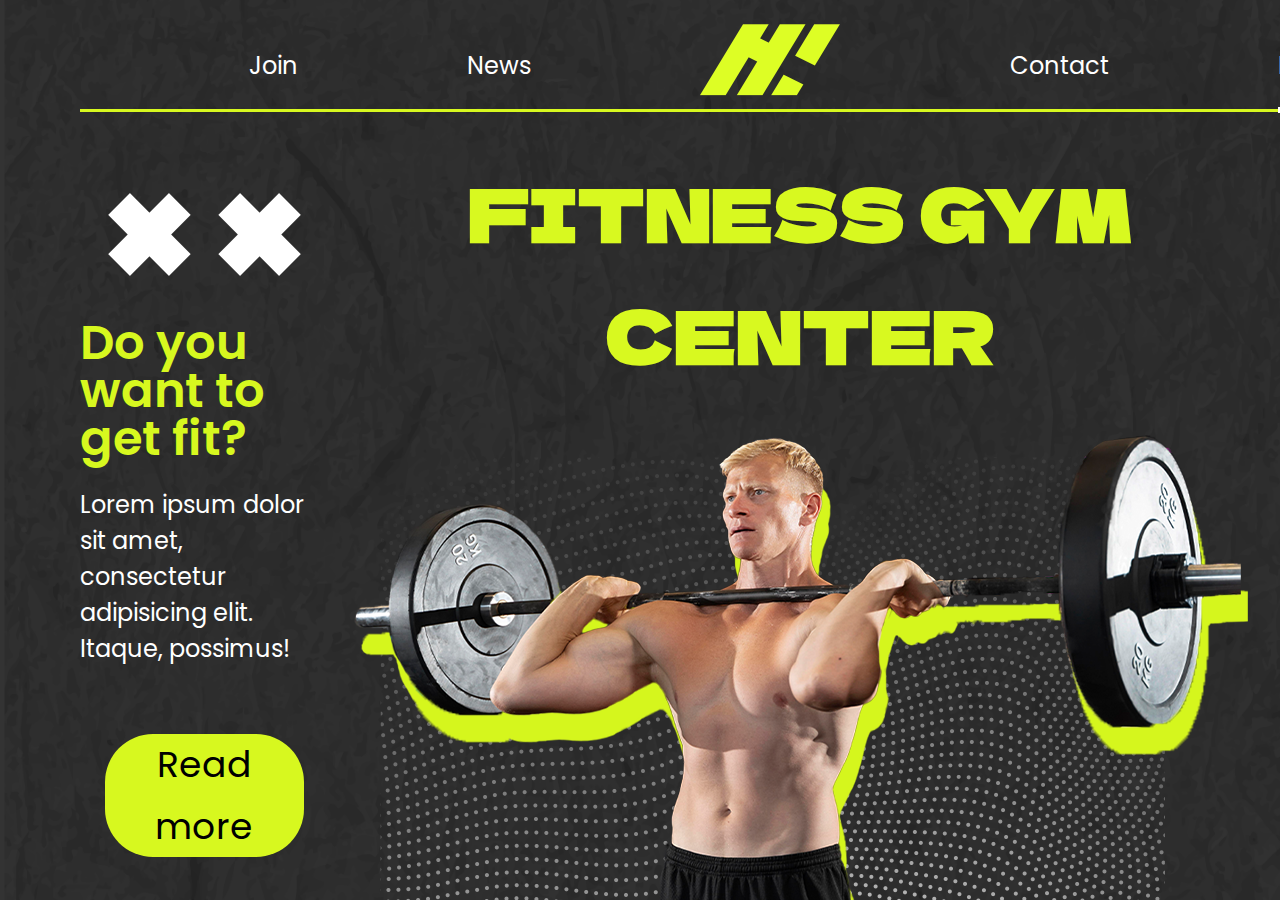
<file: index.html>
<!DOCTYPE html>
<html lang="en">
<head>
	<link rel="preconnect" href="https://fonts.googleapis.com">
	<link rel="preconnect" href="https://fonts.gstatic.com" crossorigin>
	<link href="https://fonts.googleapis.com/css2?family=Dela+Gothic+One&family=Montserrat:wght@300;400;500;700&family=Poppins:wght@400;500;600;700&display=swap" rel="stylesheet">
	<link rel="stylesheet" href="style.css">
	<meta charset="UTF-8">
	<title>GymFit</title>
</head>
<body>
	<div class="page">
			<header class="header">
					<div class="header-container">
						<a class="header-nav-link" href="join.html">Join</a>
						<a class="header-nav-link" href="news.html">News</a>
						<div class="header-logo">
							<img src="img/logo.png" alt="">
						</div>
						<a class="header-nav-link" href="contacts.html">Contact</a>
						<a class="header-nav-link active" href="index.html">Home</a>
					</div>
			</header>

			<main class="content">
				<div class="side-bar">
					<img src="img/xx.png" alt="">
					<div class="sidebar-container left_container">
						<h2 class="subtitle">Do you want to get fit?</h2>
						<p class="text">Lorem ipsum dolor sit amet, consectetur adipisicing elit. Itaque, possimus!</p>
					</div>
					<a class="sidebar-btn" href="news.html">Read more</a>
				</div>

				<div class="central-container">
					<div class="intro-title">
						<h1 class="title">FITNESS GYM<br>CENTER</h1>
					</div>
					<img class=fitness-photo" src="img/fitness_photo.png" alt="">
				</div>
				<div class="side-bar">
					<img src="img/arrow.png" alt="">
					<div class="sidebar-container right-container">
						<h2 class="subtitle">Start training today</h2>
						<p class="text">Lorem ipsum dolor sit amet, consectetur adipisicing elit. Itaque, possimus!</p>
					</div>
					<a class="sidebar-btn" href="join.html">Join now</a>
				</div>
			</main>
	</div><!- Page ->

</body>
</html>
</file>
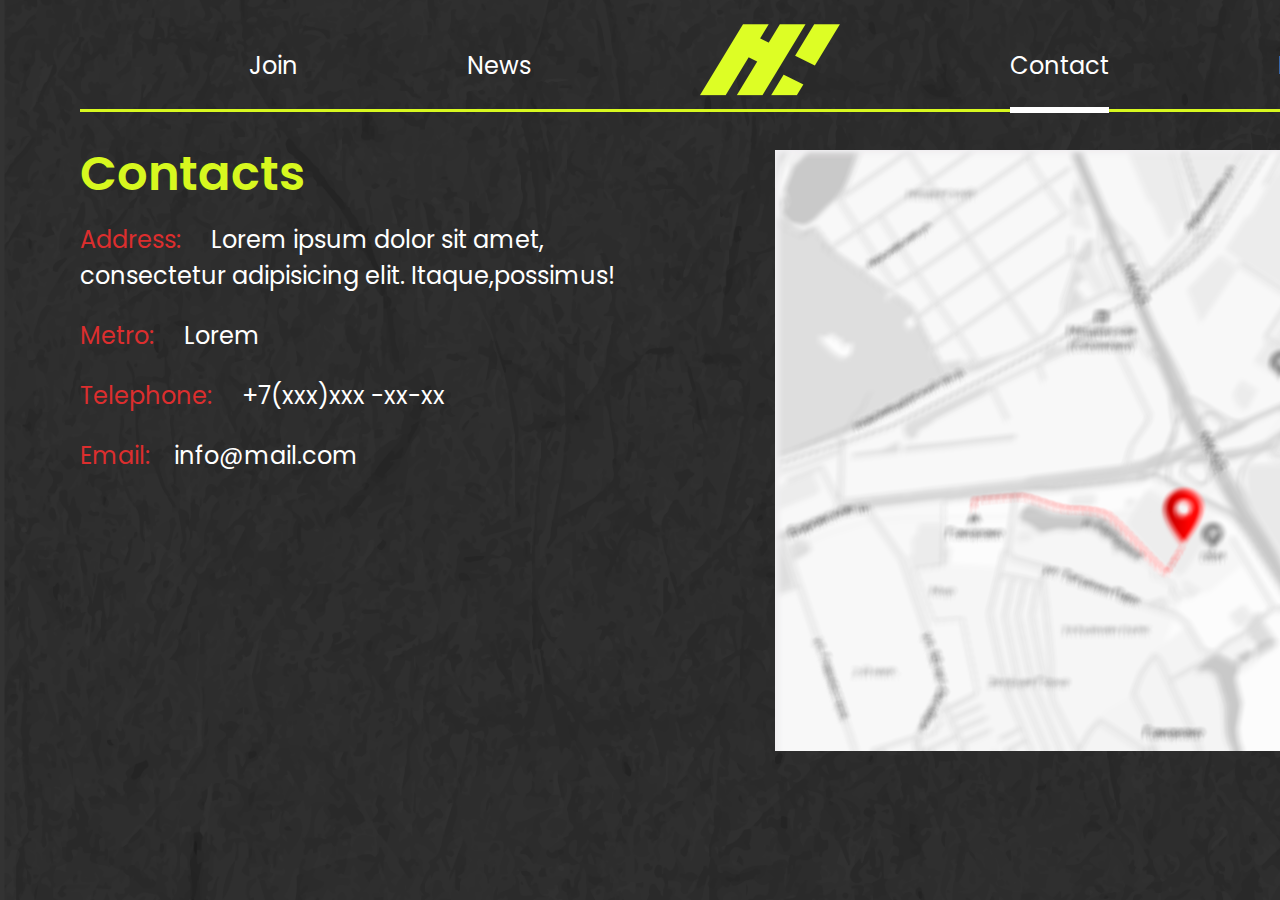
<file: contacts.html>
<!DOCTYPE html>
<html lang="en">
<head>
	<link rel="preconnect" href="https://fonts.googleapis.com">
	<link rel="preconnect" href="https://fonts.gstatic.com" crossorigin>
	<link href="https://fonts.googleapis.com/css2?family=Dela+Gothic+One&family=Montserrat:wght@300;400;500;700&family=Poppins:wght@400;500;600;700&display=swap" rel="stylesheet">
	<link rel="stylesheet" href="style.css">
	<meta charset="UTF-8">
	<title>GymFit</title>
</head>
<body>
	<div class="page">
			<header class="header">
					<div class="header-container">
						<a class="header-nav-link" href="join.html">Join</a>
						<a class="header-nav-link" href="news.html">News</a>
						<div class="header-logo">
							<img src="img/logo.png" alt="">
						</div>
						<a class="header-nav-link active" href="contacts.html">Contact</a>
						<a class="header-nav-link" href="index.html">Home</a>
					</div>
			</header>

			<main class="content-contacts">
				<div class="sidebar">
					<h2 class="subtitle">Contacts</h2>
					<p class="text"><span class="text-red">Address:</span> Lorem ipsum dolor sit amet, consectetur adipisicing elit. Itaque,possimus!</p>
					<p class="text"><span class="text-red">Metro:</span> Lorem</p>
					<a class="text" href="tel:+7981xxxxxxx"><span class="text-red">Telephone:</span> +7(xxx)xxx
						-xx-xx</a>
					<a class="text" href="mailto:info@mail.com"><span class="text-red">Email:</span>info@mail.com</a>
				</div>
				<div class="location">
					<img src="img/map.png" alt="">
				</div>

			</main>
	</div><!- Page ->

</body>
</html>
</file>
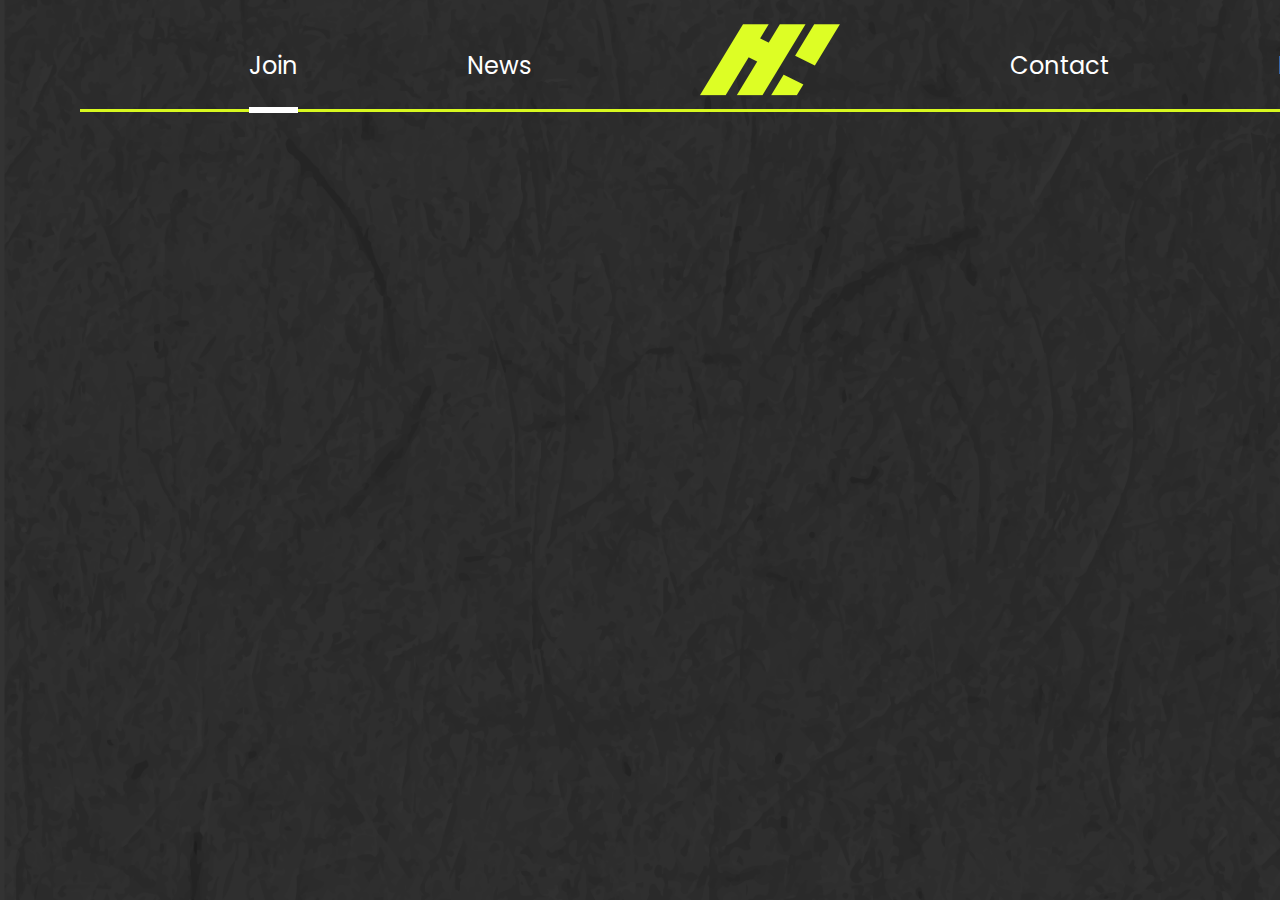
<file: join.html>
<!DOCTYPE html>
<html lang="en">
<head>
	<link rel="preconnect" href="https://fonts.googleapis.com">
	<link rel="preconnect" href="https://fonts.gstatic.com" crossorigin>
	<link href="https://fonts.googleapis.com/css2?family=Dela+Gothic+One&family=Montserrat:wght@300;400;500;700&family=Poppins:wght@400;500;600;700&display=swap" rel="stylesheet">
	<link rel="stylesheet" href="style.css">
	<meta charset="UTF-8">
	<title>GymFit</title>
</head>
<body>
	<div class="page">
			<header class="header">
					<div class="header-container">
						<a class="header-nav-link active" href="join.html">Join</a>
						<a class="header-nav-link" href="news.html">News</a>
						<div class="header-logo">
							<img src="img/logo.png" alt="">
						</div>
						<a class="header-nav-link" href="contacts.html">Contact</a>
						<a class="header-nav-link" href="index.html">Home</a>
					</div>
			</header>

			<main class="content">

			</main>
	</div><!- Page ->

</body>
</html>
</file>
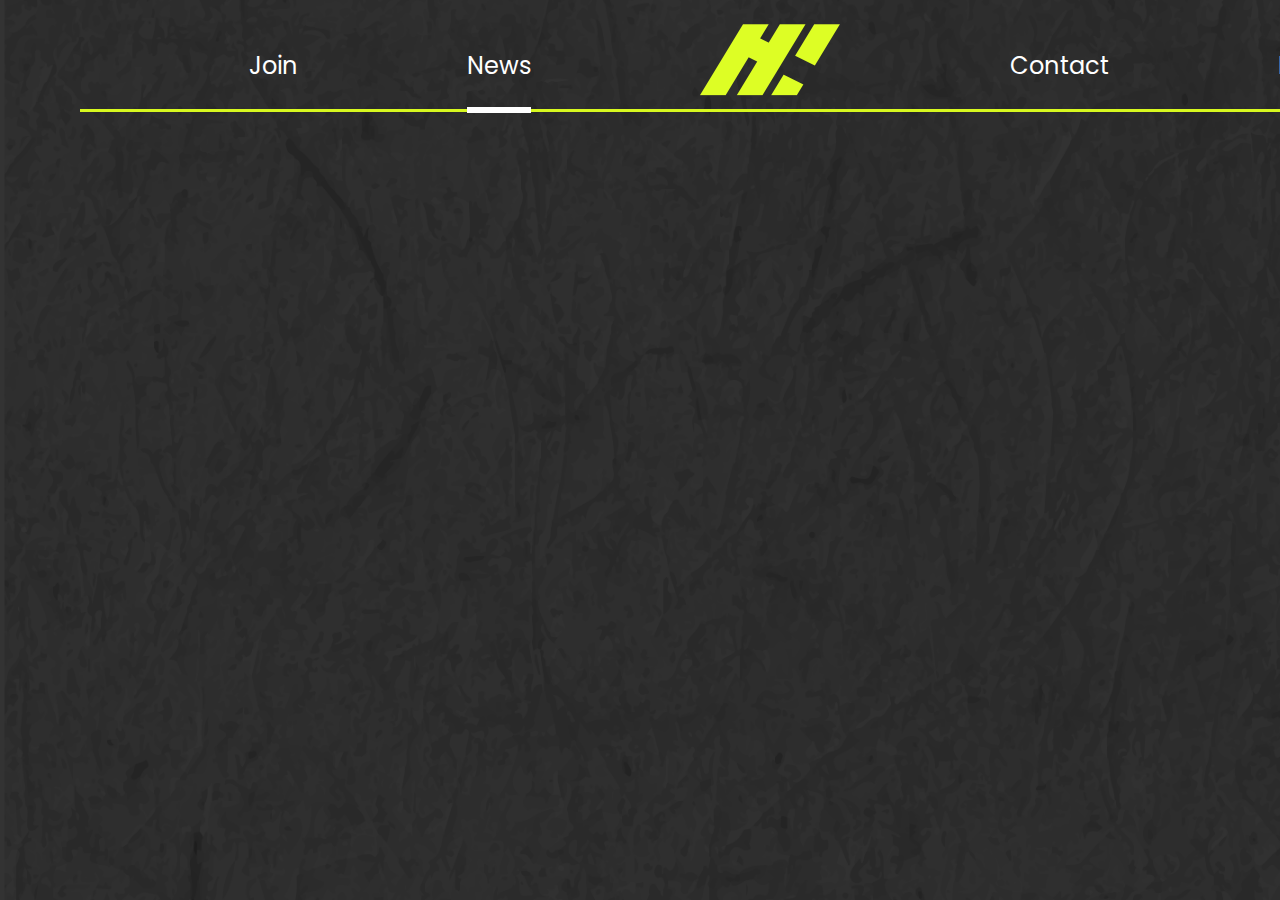
<file: news.html>
<!DOCTYPE html>
<html lang="en">
<head>
	<link rel="preconnect" href="https://fonts.googleapis.com">
	<link rel="preconnect" href="https://fonts.gstatic.com" crossorigin>
	<link href="https://fonts.googleapis.com/css2?family=Dela+Gothic+One&family=Montserrat:wght@300;400;500;700&family=Poppins:wght@400;500;600;700&display=swap" rel="stylesheet">
	<link rel="stylesheet" href="style.css">
	<meta charset="UTF-8">
	<title>GymFit</title>
</head>
<body>
	<div class="page">
			<header class="header">
					<div class="header-container">
						<a class="header-nav-link" href="join.html">Join</a>
						<a class="header-nav-link active" href="news.html">News</a>
						<div class="header-logo">
							<img src="img/logo.png" alt="">
						</div>
						<a class="header-nav-link" href="contacts.html">Contact</a>
						<a class="header-nav-link" href="index.html">Home</a>
					</div>
			</header>

			<main class="content">

			</main>
	</div><!- Page ->

</body>
</html>
</file>
<file: style.css>
/*font-family: 'Dela Gothic One', sans-serif;
font-family: 'Montserrat', sans-serif;
font-family: 'Poppins', sans-serif;*/
html {
    font-size: 24px;
}

body {
    margin: 0;

    font-family: 'Poppins', sans-serif;
    font-size: 1rem;
    line-height:1.7;
}

*,
*:before,
*:after {
    box-sizing: border-box;
}

h1, h2, h3, h4, h5, h6 {
    margin: 0;
}

/* Page
===========*/

.page {
    display: grid;
    grid-template-rows: 1fr 5fr;
    min-width: 1600px;
    min-height: 900px;
    width: 100%;
    height: 100vh;
    background:#333 url("img/texture.png");
    background-size: cover;
}

/*Header*/
.header {
    width: 90%;
    height: 100%;
    margin: 0 auto;
    padding: 1rem 0;
}

.header-container {
    display: flex;
    justify-content: space-evenly;
    align-items: center;

    border-bottom: #d7f81f 3px solid;
}

.header-logo {
    display: block;
}

.header-nav-link {
    font-family: 'Poppins', sans-serif;
    font-weight: 400;
    font-size: 1rem;

    text-decoration: none;
    color: #fff;

}

.header-nav-link:hover {
    color: #C6D13B;
    transition: color .5s;
}
.header-nav-link.active {
    position: relative;

}

.header-nav-link.active:after {
    content: "";
    width: 100%;
    height: 6px;

    background-color: white;
    position: absolute;
    left: 0;
    bottom: -1.1rem;
}

/* Content*/

.content {
    width: 90%;
    margin: 0 auto;
    display: grid;
    grid-template-columns: 1fr 3fr 1fr;
    grid-gap: 1rem;
}

.content-contacts {
    width: 90%;
    margin: 0 auto;
    display: grid;
    grid-template-columns: 1fr 1fr;
    grid-gap: 5rem;
}

.intro-title {
    width: 100%;
    font-family: 'Dela Gothic One', sans-serif;
    font-weight: 400;
    font-size: 1.5rem;

    color: #d8f920;
    text-align: justify;
    text-align-last: center;
}


.central-container {
    display: flex;
    flex-direction: column;
    align-items: center;
    justify-content: space-between;
    position: relative;

}

.text-red {
    color: #DC2E2E;
    padding-right: 1rem;
}

.fitness-photo {
    position: absolute;
    bottom: 0;
}

/* Sidebar */

.side-bar {
    display: flex;
    flex-direction: column;
    justify-content: space-evenly;
    align-items: center;
}

.sidebar a {
    display: block;
    margin: 1rem 0;
}
.sidebar p {
    margin: 1rem 0;
}

.right-container {
    text-align: right;
}

.subtitle {
    font-family: 'Poppins', sans-serif;
    font-weight: 600;
    font-size: 2rem;
    line-height: 2rem;
    color: #d7f81f;
}

.text {
    font-family: 'Poppins', sans-serif;
    font-weight: 400;
    font-size: 1rem;
    line-height: 1.5rem;
    color: #fff;
    text-decoration: none;
}

.sidebar-btn {
    width: 80%;
    font-family: 'Poppins', sans-serif;
    font-weight: 400;
    font-size: 1.5rem;
    color: #000;

    display: block;
    text-decoration: none;
    text-align: center;
    border-radius: 2rem;
    background-color: #d7f81f;
}

.sidebar-btn:hover {
    background-color: #85902E;
    transition: background-color .5s;
}
</file>
